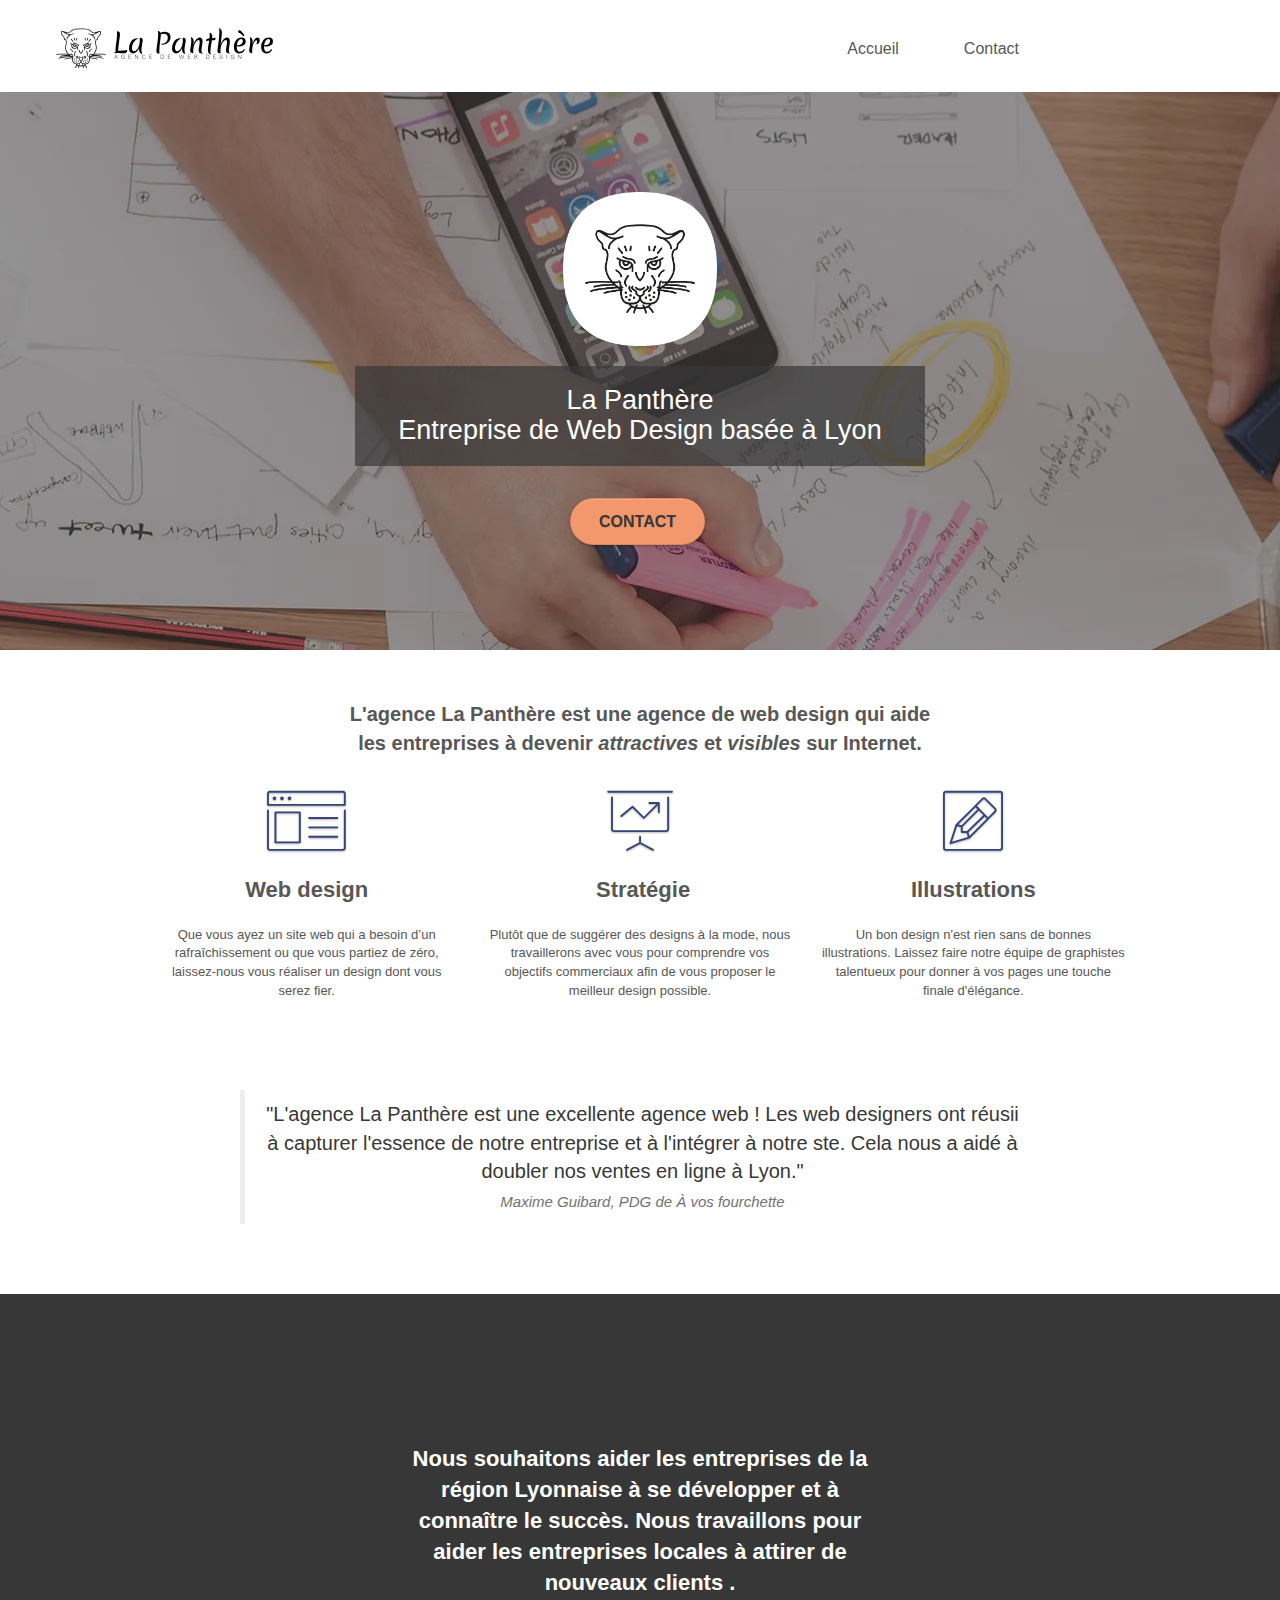
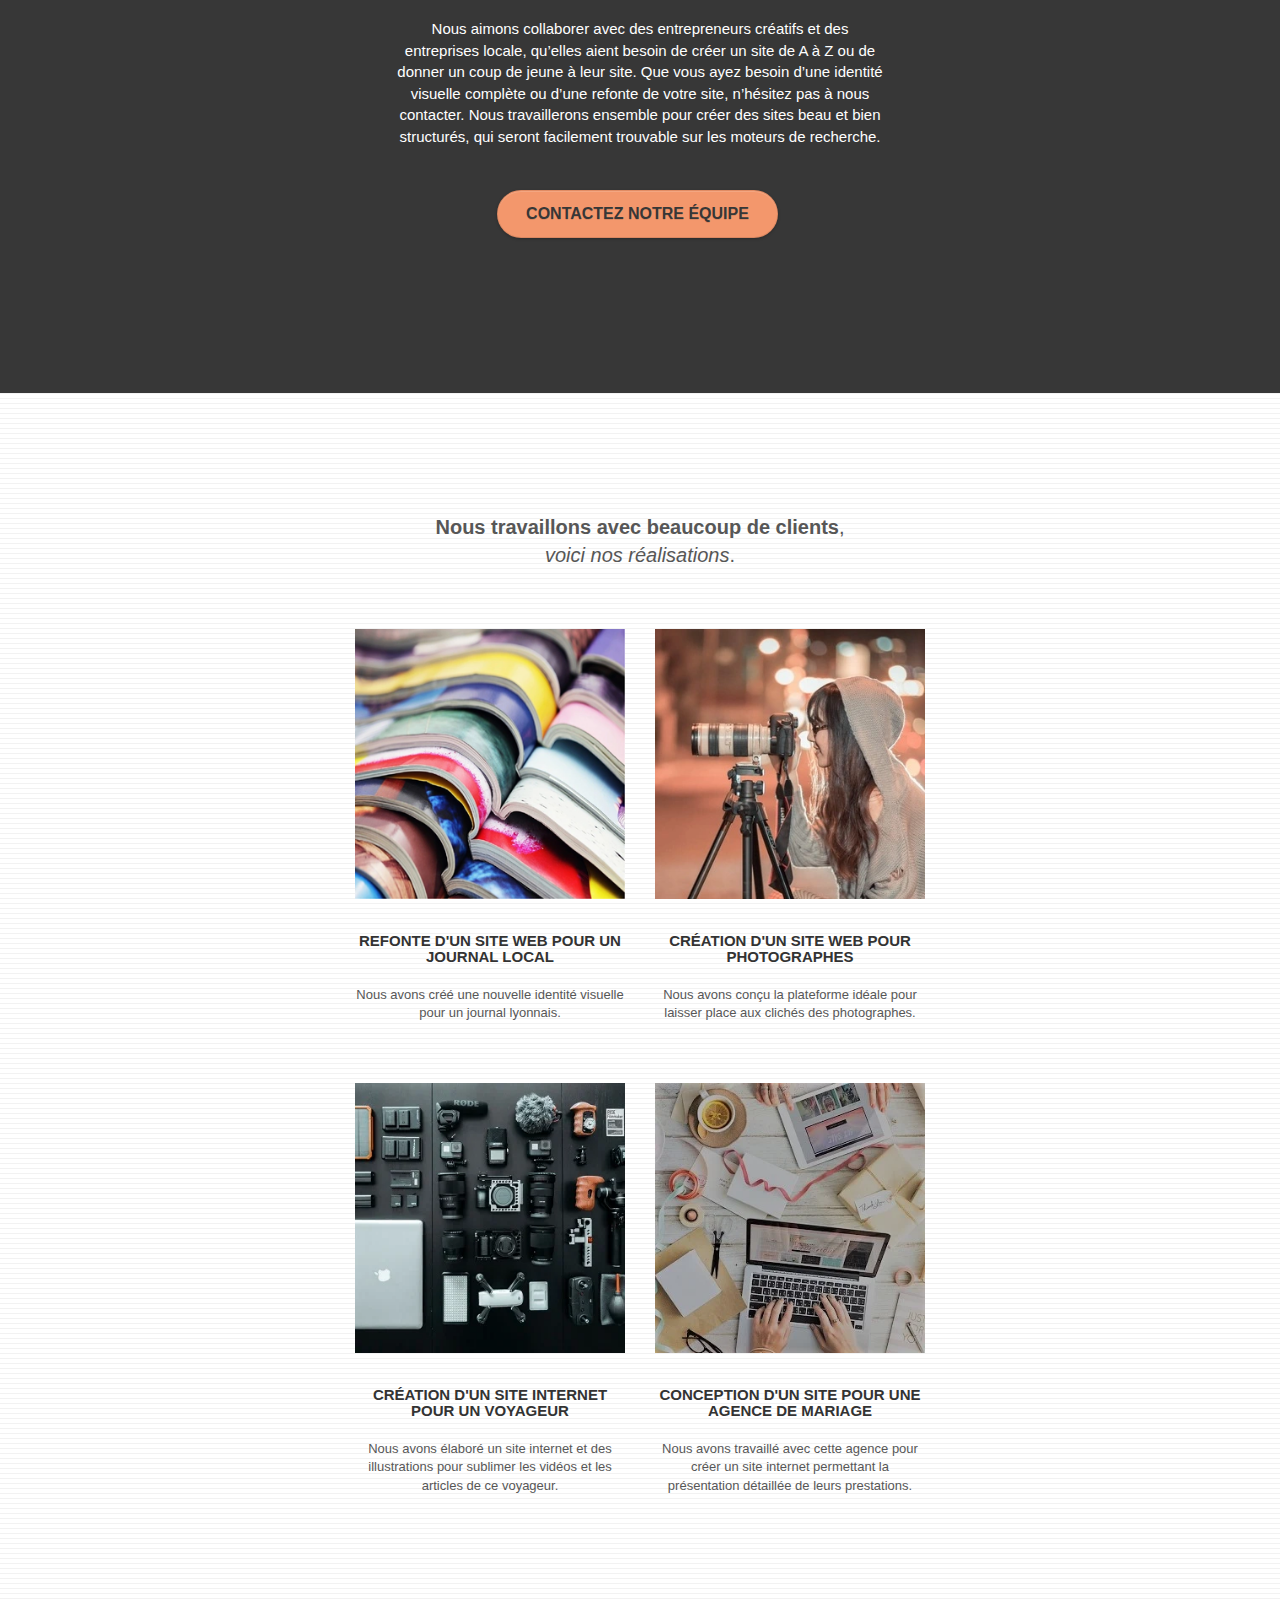
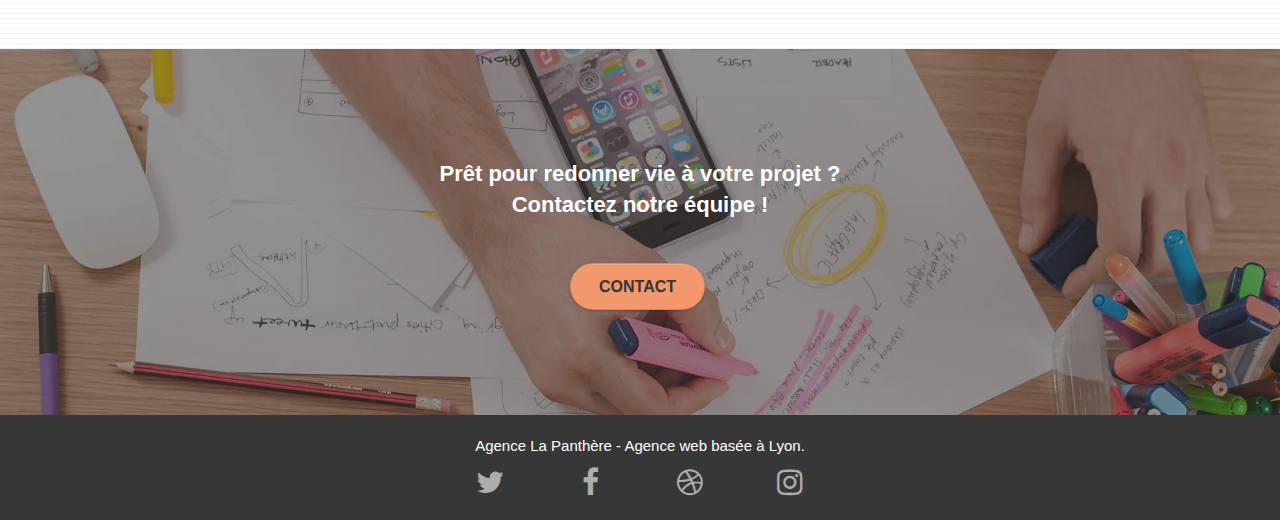
<file: index.html>
<!DOCTYPE html>
<html lang="fr">
    <head>
        <meta charset="utf-8" />
        <meta
            name="description"
            content="L'équipe La Panthère, se fixe comme objectif de vous aider à créer un site Web qui vous ressemble, avec en plus la touche design Lyonnaise qui vous démarquera des autres."
        />
        <meta
            name="viewport"
            content="width=device-width, initial-scale=1.0, viewport-fit=cover"
        />
        <meta name="robots" content="index, follow" />
        <link rel="shortcut icon" type="image/png" href="favicon.jpg" />

        <link rel="stylesheet" type="text/css" href="./css/bootstrap.min.css" />
        <link rel="stylesheet" type="text/css" href="style.css" />
        <link
            rel="stylesheet"
            type="text/css"
            href="./css/font-awesome.min.css"
        />
        <link rel="stylesheet" type="text/css" href="./css/et-line.min.css" />

        <script src="./js/jquery-2.1.0.min.js" defer></script>
        <script src="./js/bootstrap.min.js" defer></script>
        <script src="./js/blocs.min.js" defer></script>
        <script src="./js/jquery.touchSwipe.min.js" defer></script>
        <script src="./js/gmaps.min.js" defer></script>

        <title>Agence La Panthère : Entreprise Web design, basée à Lyon.</title>

        <!-- Analytics -->

        <!-- Analytics END -->
    </head>
    <body>
        <!-- Principal conteneur -->
        <div class="page-container">
            <!-- bloc-0 -->
            <header class="bloc bgc-white l-bloc" id="bloc-0">
                <div class="container bloc-sm">
                    <nav class="navbar row">
                        <div class="navbar-header">
                            <a class="navbar-brand" href="index.html"
                                ><img
                                    src="img/agence-la-panthere-monochrome.svg"
                                    alt="Logo de l'agence La Panthère"
                                    height="40"
                            /></a>

                            <button
                                id="nav-toggle"
                                type="button"
                                class="ui-navbar-toggle navbar-toggle"
                                data-toggle="collapse"
                                data-target=".navbar-1"
                            >
                                <span class="sr-only">Toggle navigation</span
                                ><span class="icon-bar"></span
                                ><span class="icon-bar"></span
                                ><span class="icon-bar"></span>
                            </button>
                        </div>
                        <div
                            class="collapse navbar-collapse navbar-1 special-dropdown-nav"
                        >
                            <ul class="site-navigation nav navbar-nav">
                                <li>
                                    <a href="index.html">Accueil</a>
                                </li>

                                <li>
                                    <a href="page2.html">Contact</a>
                                </li>
                            </ul>
                        </div>
                    </nav>
                </div>
            </header>
            <!-- bloc-0 END -->

            <main>
                <!-- bloc-1-presentation -->
                <section
                    class="bloc bgc-dark-slate-blue bg-banniere d-bloc bg-t-edge bloc-bg-texture texture-paper b-parallax"
                    id="bloc-1-hero"
                >
                    <div class="container bloc-lg">
                        <div class="row tight-width-whitespace">
                            <div class="col-sm-12">
                                <img
                                    src="img/logo.webp"
                                    class="center-block image-resize-mode"
                                    width="100"
                                    alt="Logo de l'agence La Panthère"
                                />
                                <h1 class="text-center hero-bloc-text tc-white">
                                    La Panthère<br />Entreprise de Web Design
                                    basée à Lyon
                                </h1>
                                <div class="text-center">
                                    <a
                                        href="page2.html"
                                        class="btn btn-lg btn-clean btn-rd cta-hero btn-atomic-tangerine"
                                        id="cta-hero"
                                        >Contact</a
                                    >
                                </div>
                            </div>
                        </div>
                    </div>
                </section>
                <!-- bloc-1-presentation END -->

                <!-- bloc-2-services -->
                <section class="bloc bgc-white l-bloc" id="bloc-2-services">
                    <div class="container bloc-md">
                        <div class="row">
                            <p class="col-sm-12 text-center">
                                <strong
                                    >L'agence La Panthère est une agence de web
                                    design qui aide<br />les entreprises à
                                    devenir <em>attractives</em> et
                                    <em>visibles</em> sur Internet.</strong
                                >
                            </p>
                        </div>
                        <div class="row voffset-lg med-width-whitespace">
                            <div class="col-sm-4">
                                <div class="text-center">
                                    <span
                                        class="et-icon-browser sm-shadow icon-dark-slate-blue icons icon-lg"
                                    ></span>
                                </div>
                                <h2 class="mg-md text-center">Web design</h2>
                                <p class="mg-md__p text-center">
                                    Que vous ayez un site web qui a besoin
                                    d&rsquo;un rafraîchissement ou que vous
                                    partiez de zéro, laissez-nous vous réaliser
                                    un design dont vous serez fier.
                                </p>
                            </div>
                            <div class="col-sm-4">
                                <div class="text-center">
                                    <span
                                        class="et-icon-presentation sm-shadow icon-dark-slate-blue icons icon-lg"
                                    ></span>
                                </div>
                                <h2 class="mg-md text-center">
                                    &nbsp;Stratégie
                                </h2>
                                <p class="mg-md__p text-center">
                                    Plutôt que de suggérer des designs à la
                                    mode, nous travaillerons avec vous pour
                                    comprendre vos objectifs commerciaux afin de
                                    vous proposer le meilleur design
                                    possible.<br />
                                </p>
                            </div>
                            <div class="col-sm-4">
                                <div class="text-center">
                                    <span
                                        class="et-icon-edit sm-shadow icon-dark-slate-blue icons icon-lg"
                                    ></span>
                                </div>
                                <h2 class="mg-md text-center">Illustrations</h2>
                                <p class="mg-md__p text-center">
                                    Un bon design n'est rien sans de bonnes
                                    illustrations. Laissez faire notre équipe de
                                    graphistes talentueux pour donner à vos
                                    pages une touche finale d'élégance.
                                </p>
                            </div>
                        </div>
                        <div class="row voffset-lg voffset">
                            <blockquote
                                class="col-xs-12 col-md-8 col-md-offset-2 text-center"
                            >
                                "L'agence La Panthère est une excellente agence
                                web ! Les web designers ont réusii à capturer
                                l'essence de notre entreprise et à l'intégrer à
                                notre ste. Cela nous a aidé à doubler nos ventes
                                en ligne à Lyon." <br />
                                <cite
                                    >Maxime Guibard, PDG de À vos
                                    fourchette</cite
                                >
                            </blockquote>
                        </div>
                    </div>
                </section>
                <!-- bloc-2-services END -->

                <!-- bloc-3-what-i-do -->
                <section
                    class="bloc tc-white bgc-atomic-tangerine bg-presentation d-bloc bloc-bg-texture texture-paper b-parallax"
                    id="bloc-3-what-i-do"
                >
                    <div class="container bloc-lg">
                        <div
                            class="row tight-width-whitespace black-background"
                        >
                            <div class="col-sm-12">
                                <h2 class="mg-md text-center tc-white">
                                    Nous souhaitons aider les entreprises de la
                                    région Lyonnaise à se développer et à
                                    connaître le succès. Nous travaillons pour
                                    aider les entreprises locales à attirer de
                                    nouveaux clients .<br />
                                </h2>
                                <p class="text-center white">
                                    Nous aimons collaborer avec des
                                    entrepreneurs créatifs et des entreprises
                                    locale, qu’elles aient besoin de créer un
                                    site de A à Z ou de donner un coup de jeune
                                    à leur site. Que vous ayez besoin d’une
                                    identité visuelle complète ou d’une refonte
                                    de votre site, n’hésitez pas à nous
                                    contacter. Nous travaillerons ensemble pour
                                    créer des sites beau et bien structurés, qui
                                    seront facilement trouvable sur les moteurs
                                    de recherche. <br /><br /><a
                                        class="btn btn-lg btn-clean btn-rd cta-hero btn-atomic-tangerine"
                                        href="page2.html"
                                        >Contactez notre équipe</a
                                    ><br />
                                </p>
                            </div>
                        </div>
                    </div>
                </section>
                <!-- bloc-3-what-i-do END -->

                <!-- bloc-4-portfolio -->
                <section
                    class="bloc bgc-white bg-lines-h2-bg bg-repeat l-bloc"
                    id="bloc-4-portfolio"
                >
                    <div class="container bloc-lg">
                        <div class="row">
                            <h2 class="col-sm-12 text-center">
                                <strong
                                    >Nous travaillons avec beaucoup de
                                    clients</strong
                                >, <br />
                                <em>voici nos réalisations</em>.
                            </h2>
                        </div>
                        <div class="row tight-width-whitespace portfolio-row">
                            <article class="col-sm-6">
                                <a
                                    href="#"
                                    data-lightbox="img/1.webp"
                                    data-gallery-id="gallery-1"
                                    data-caption="Refonte d'un site web pour un journal local"
                                    data-frame="snapshot-lb"
                                    ><img
                                        src="img/1.webp"
                                        alt="Image du lien : Refonte d'un site web pour un journal local"
                                        class="img-responsive portfolio-thumb"
                                /></a>
                                <h3 class="mg-md text-center">
                                    Refonte d'un site web pour un journal local
                                </h3>
                                <p class="text-center bloc-lg__p">
                                    Nous avons créé une nouvelle identité
                                    visuelle pour un journal lyonnais.
                                </p>
                            </article>
                            <article class="col-sm-6">
                                <a
                                    href="#"
                                    data-lightbox="img/2.jpg"
                                    data-gallery-id="gallery-1"
                                    data-caption="Création d'un site web pour photographes"
                                    data-frame="snapshot-lb"
                                    ><img
                                        src="img/2.webp"
                                        class="img-responsive portfolio-thumb"
                                        alt="Image du lien : Création d'un site web pour photographes"
                                /></a>
                                <h3 class="mg-md text-center">
                                    Création d'un site web pour photographes
                                </h3>
                                <p class="text-center bloc-lg__p">
                                    Nous avons conçu la plateforme idéale pour
                                    laisser place aux clichés des photographes.
                                </p>
                            </article>
                        </div>
                        <div class="row tight-width-whitespace portfolio-row">
                            <article class="col-sm-6">
                                <a
                                    href="#"
                                    data-lightbox="img/3.bmp"
                                    data-gallery-id="gallery-1"
                                    data-caption="Création d'un site internet pour un voyageur"
                                    data-frame="snapshot-lb"
                                    ><img
                                        src="img/3.webp"
                                        class="img-responsive portfolio-thumb"
                                        alt="Image du lien : Création d'un site web pour voyageur"
                                /></a>
                                <h3 class="mg-md text-center">
                                    Création d'un site internet pour un voyageur
                                </h3>
                                <p class="text-center bloc-lg__p">
                                    Nous avons élaboré un site internet et des
                                    illustrations pour sublimer les vidéos et
                                    les articles de ce voyageur.
                                </p>
                            </article>
                            <article class="col-sm-6">
                                <a
                                    href="#"
                                    data-lightbox="img/4.bmp"
                                    data-gallery-id="gallery-1"
                                    data-caption="Conception d'un site pour une agence de mariage"
                                    data-frame="snapshot-lb"
                                    ><img
                                        src="img/4.webp"
                                        class="img-responsive portfolio-thumb"
                                        alt="Image du lien : Création d'un site web pour agence de mariage"
                                /></a>
                                <h3 class="mg-md text-center">
                                    Conception d'un site pour une agence de
                                    mariage
                                </h3>
                                <p class="text-center bloc-lg__p">
                                    Nous avons travaillé avec cette agence pour
                                    créer un site internet permettant la
                                    présentation détaillée de leurs prestations.
                                </p>
                            </article>
                        </div>
                    </div>
                </section>
                <!-- bloc-4-portfolio END -->

                <!-- bloc-5-cta -->
                <section
                    class="bloc bgc-dark-slate-blue bg-banniere d-bloc bloc-bg-texture texture-paper"
                    id="bloc-5-cta"
                >
                    <div class="container bloc-lg">
                        <div class="row">
                            <h2 class="mg-md text-center tc-white">
                                Prêt pour redonner vie à votre projet ?<br />Contactez
                                notre équipe !
                            </h2>
                            <div class="col-sm-12 text-center">
                                <a
                                    href="page2.html"
                                    class="btn btn-atomic-tangerine btn-clean btn-rd btn-lg cta-hero"
                                    >Contact</a
                                >
                            </div>
                        </div>
                    </div>
                </section>
                <!-- bloc-5-cta END -->

                <!-- Footer - bloc-8 -->
                <footer class="bloc bgc-atomic-tangerine d-bloc" id="bloc-8">
                    <div class="container bloc-sm">
                        <div class="row">
                            <div class="col-sm-12">
                                <p class="text-center white">
                                    Agence La Panthère - Agence web basée à
                                    Lyon.<br />
                                </p>
                                <div class="row row-no-gutters social">
                                    <div class="col-sm-3">
                                        <div class="text-center">
                                            <a class="social" href="index.html"
                                                ><span
                                                    class="fa fa-twitter icon-md"
                                                ></span
                                            ></a>
                                        </div>
                                    </div>
                                    <div class="col-sm-3">
                                        <div class="text-center">
                                            <a class="social" href="index.html"
                                                ><span
                                                    class="fa fa-facebook icon-md"
                                                ></span
                                            ></a>
                                        </div>
                                    </div>
                                    <div class="col-sm-3">
                                        <div class="text-center">
                                            <a class="social" href="index.html"
                                                ><span
                                                    class="fa fa-dribbble icon-md"
                                                ></span
                                            ></a>
                                        </div>
                                    </div>
                                    <div class="col-sm-3">
                                        <div class="text-center">
                                            <a class="social" href="index.html"
                                                ><span
                                                    class="fa fa-instagram icon-md"
                                                ></span
                                            ></a>
                                        </div>
                                    </div>
                                </div>
                            </div>
                        </div>
                    </div>
                </footer>
                <!-- Footer - bloc-8 END -->
            </main>
        </div>
        <!-- Principal conteneur END -->
    </body>
</html>
</file>
<file: style.css>
body {
    margin: 0;
    padding: 0;
    background: #fff;
    overflow-x: hidden;
    -webkit-font-smoothing: antialiased;
    -moz-osx-font-smoothing: grayscale;
}

a,
button {
    transition: all 0.3s ease-in-out;
    outline: none !important;
}

a:hover {
    text-decoration: none;
    cursor: pointer;
}

#page-loading-blocs-notifaction {
    position: fixed;
    top: 0;
    bottom: 0;
    width: 100%;
    z-index: 100000;
    background: #ffffff url("img/pageload-spinner.gif") no-repeat center center;
}

.bloc {
    width: 100%;
    clear: both;
    background: 50% 50% no-repeat;
    padding: 0 50px;
    -webkit-background-size: cover;
    -moz-background-size: cover;
    -o-background-size: cover;
    background-size: cover;
    position: relative;
}

.bloc .container {
    padding-left: 0;
    padding-right: 0;
}

.bloc-lg {
    padding: 100px 50px;
}

.bloc-md {
    padding: 50px;
}

.bloc-sm {
    padding: 20px 50px;
}

.bloc-lg__p {
    font-size: 13px;
}

.bg-center,
.bg-l-edge,
.bg-r-edge,
.bg-t-edge,
.bg-b-edge,
.bg-tl-edge,
.bg-bl-edge,
.bg-tr-edge,
.bg-br-edge,
.bg-repeat {
    -webkit-background-size: auto !important;
    -moz-background-size: auto !important;
    -o-background-size: auto !important;
    background-size: auto !important;
}

.bg-repeat {
    background: repeat;
}

.bg-t-edge {
    background: top no-repeat;
}

.bloc-bg-texture::before {
    content: "";
    background-size: 2px 2px;
    position: absolute;
    top: 0;
    bottom: 0;
    left: 0;
    right: 0;
}

.b-parallax {
    background-attachment: fixed;
}

.d-bloc {
    color: rgba(255, 255, 255, 0.7);
}

.d-bloc button:hover {
    color: rgba(255, 255, 255, 0.9);
}

.d-bloc .icon-round,
.d-bloc .icon-square,
.d-bloc .icon-rounded,
.d-bloc .icon-semi-rounded-a,
.d-bloc .icon-semi-rounded-b {
    border-color: rgba(255, 255, 255, 0.9);
}

.d-bloc .divider-h span {
    border-color: rgba(255, 255, 255, 0.2);
}

.d-bloc .a-btn,
.d-bloc .navbar a,
.d-bloc .navbar-brand,
.d-bloc a .icon-sm,
.d-bloc a .icon-md,
.d-bloc a .icon-lg,
.d-bloc a .icon-xl,
.d-bloc h1 a,
.d-bloc h2 a,
.d-bloc h3 a,
.d-bloc h4 a,
.d-bloc h5 a,
.d-bloc h6 a,
.d-bloc p a {
    color: rgba(255, 255, 255, 0.6);
}

.d-bloc .a-btn:hover,
.d-bloc .navbar a:hover,
.d-bloc .navbar-brand:hover,
.d-bloc a:hover .icon-sm,
.d-bloc a:hover .icon-md,
.d-bloc a:hover .icon-lg,
.d-bloc a:hover .icon-xl,
.d-bloc h1 a:hover,
.d-bloc h2 a:hover,
.d-bloc h3 a:hover,
.d-bloc h4 a:hover,
.d-bloc h5 a:hover,
.d-bloc h6 a:hover,
.d-bloc p a:hover {
    color: rgba(255, 255, 255, 1);
}

.d-bloc .navbar-toggle .icon-bar {
    background: rgba(255, 255, 255, 1);
}

.d-bloc .btn-wire,
.d-bloc .btn-wire:hover {
    color: rgba(255, 255, 255, 1);
    border-color: rgba(255, 255, 255, 1);
}

.d-bloc .panel {
    color: rgba(0, 0, 0, 0.5);
}

.d-bloc .panel button:hover {
    color: rgba(0, 0, 0, 0.7);
}

.d-bloc .panel icon {
    border-color: rgba(0, 0, 0, 0.7);
}

.d-bloc .panel .divider-h span {
    border-color: rgba(0, 0, 0, 0.1);
}

.d-bloc .panel .a-btn {
    color: rgba(0, 0, 0, 0.6);
}

.d-bloc .panel .a-btn:hover {
    color: rgba(0, 0, 0, 1);
}

.d-bloc .panel .btn-wire,
.d-bloc .panel .btn-wire:hover {
    color: rgba(0, 0, 0, 0.7);
    border-color: rgba(0, 0, 0, 0.3);
}

.d-bloc .panel,
.l-bloc {
    color: rgba(0, 0, 0, 0.5);
}

.d-bloc .panel button:hover,
.l-bloc button:hover {
    color: rgba(0, 0, 0, 0.7);
}

.l-bloc .icon-round,
.l-bloc .icon-square,
.l-bloc .icon-rounded,
.l-bloc .icon-semi-rounded-a,
.l-bloc .icon-semi-rounded-b {
    border-color: rgba(0, 0, 0, 0.7);
}

.d-bloc .panel .divider-h span,
.l-bloc .divider-h span {
    border-color: rgba(0, 0, 0, 0.1);
}

.d-bloc .panel .a-btn,
.l-bloc .a-btn,
.l-bloc .navbar a,
.l-bloc .navbar-brand,
.l-bloc a .icon-sm,
.l-bloc a .icon-md,
.l-bloc a .icon-lg,
.l-bloc a .icon-xl,
.l-bloc h1 a,
.l-bloc h2 a,
.l-bloc h3 a,
.l-bloc h4 a,
.l-bloc h5 a,
.l-bloc h6 a,
.l-bloc p a {
    color: rgba(0, 0, 0, 0.6);
}

.d-bloc .panel .a-btn:hover,
.l-bloc .a-btn:hover,
.l-bloc .navbar a:hover,
.l-bloc .navbar-brand:hover,
.l-bloc a:hover .icon-sm,
.l-bloc a:hover .icon-md,
.l-bloc a:hover .icon-lg,
.l-bloc a:hover .icon-xl,
.l-bloc h1 a:hover,
.l-bloc h2 a:hover,
.l-bloc h3 a:hover,
.l-bloc h4 a:hover,
.l-bloc h5 a:hover,
.l-bloc h6 a:hover,
.l-bloc p a:hover {
    color: rgba(0, 0, 0, 1);
}

.l-bloc .navbar-toggle .icon-bar {
    color: rgba(0, 0, 0, 0.6);
}

.d-bloc .panel .btn-wire,
.d-bloc .panel .btn-wire:hover,
.l-bloc .btn-wire,
.l-bloc .btn-wire:hover {
    color: rgba(0, 0, 0, 0.7);
    border-color: rgba(0, 0, 0, 0.3);
}

.voffset {
    margin-top: 30px;
}

.voffset-lg {
    margin-top: 80px;
}

.row-no-gutters {
    margin-right: 0;
    margin-left: 0;
}

.row.row-no-gutters > [class^="col-"],
.row.row-no-gutters > [class*=" col-"] {
    padding-right: 0;
    padding-left: 0;
}

#bloc-1-hero h1 {
    font-size: 27px;
    padding-top: 20px;
    padding-bottom: 20px;
    background-color: rgba(55, 55, 55, 0.7);
}

.navbar {
    margin-bottom: 0;
    z-index: 1;
}

.navbar-brand {
    height: auto;
    padding: 3px 15px;
    font-size: 25px;
    font-weight: normal;
    font-weight: 600;
    line-height: 44px;
}

.navbar-brand img {
    max-height: 200px;
    margin: 0 5px 0 0;
    display: inline;
}

.navbar-brand img[src$="svg"] {
    min-width: 100px;
}

.nav-center .navbar-brand img {
    margin: 0;
}

.navbar .nav {
    padding-top: 2px;
    margin-right: 150px;
    float: right;
    z-index: 1;
}

.nav > li {
    float: left;
    margin-top: 4px;
    font-size: 16px;
    list-style-type: none;
    padding-right: 35px;
    text-decoration: none;
}

.navbar-nav .open .dropdown-menu > li > a {
    text-align: inherit;
}

.nav > li a:hover,
.nav > li a:focus {
    background: transparent;
}

.navbar-toggle {
    margin: 10px 10px 0 0;
    border: 0px;
}

.navbar-toggle:hover {
    background: transparent !important;
}

.navbar-toggle .icon-bar {
    background-color: rgba(0, 0, 0, 0.5);
    width: 26px;
}

.nav-invert .navbar .nav {
    float: left;
}

.nav-invert .navbar-header,
.nav-invert .navbar-brand {
    float: right;
    position: relative;
    z-index: 2;
}

@media (min-width: 768px) {
    .site-navigation {
        position: absolute;
        top: 50%;
        right: 20px;
        transform: translate(0, -50%);
        -webkit-transform: translateY(-50%);
    }
    .nav > li .dropdown-menu a,
    .nav > li .dropdown-menu a:hover {
        color: #484848;
    }
    .nav-invert .site-navigation {
        left: 0;
        right: 0;
    }
    .nav-center {
        text-align: center;
    }
    .nav-center .navbar-header {
        width: 100%;
    }
    .nav-center .navbar-header,
    .nav-center .navbar-brand,
    .nav-center .nav > li {
        float: none;
        display: inline-block;
    }
    .nav-center .site-navigation {
        position: relative;
        width: 100%;
        right: 0;
        margin-right: 0px;
        margin-top: 20px;
    }
    .nav-center.mini-nav .navbar-toggle {
        float: none;
        margin: 10px auto 0;
    }
}

.nav > li > .dropdown a {
    background: none !important;
    display: block;
    padding: 14px 15px;
}

nav .caret {
    margin: 0 5px;
}

.dropdown-menu .dropdown-menu {
    top: -8px;
    left: 100%;
}

.dropdown-menu .dropmenu-flow-right {
    top: 100%;
    left: 0;
    margin-left: -1px;
    border-top-left-radius: 0;
    border-top-right-radius: 0;
}

.dropdown-menu .dropdown span {
    border: 4px solid black;
    border-top-color: transparent;
    border-right-color: transparent;
    border-bottom-color: transparent;
    margin: 6px -5px 0 0 !important;
    float: right;
}

.mg-md {
    margin-top: 10px;
    margin-bottom: 20px;
    font-weight: 700;
}

.mg-md__p {
    font-size: 13px;
}

.mg-lg {
    margin-top: 10px;
    margin-bottom: 40px;
}

.btn {
    margin: 0 5px 5px 0;
}

.btn.pull-right {
    margin: 0 0 5px 5px;
}

.btn-d,
.btn-d:hover,
.btn-d:focus {
    color: #fff;
    background: rgba(0, 0, 0, 0.3);
}

button {
    outline: none !important;
}

.btn-rd {
    border-radius: 40px;
}

.btn-clean {
    border: 1px solid rgba(0, 0, 0, 0.08);
    border-bottom-color: rgba(0, 0, 0, 0.1);
    text-shadow: 0 1px 0 rgba(0, 0, 1, 0.1);
    box-shadow: 0 1px 3px rgba(0, 0, 1, 0.25),
        inset 0 1px 0 0 rgba(255, 255, 255, 0.15);
}

.icon-md {
    font-size: 30px !important;
}

.icon-lg {
    font-size: 60px !important;
}

.sm-shadow {
    text-shadow: 0 1px 2px rgba(0, 0, 0, 0.3);
}

.panel-sq,
.panel-sq .panel-heading,
.panel-sq .panel-footer {
    border-radius: 0;
}

.panel-rd {
    border-radius: 30px;
}

.panel-rd .panel-heading {
    border-radius: 29px 29px 0 0;
}

.panel-rd .panel-footer {
    border-radius: 0 0 29px 29px;
}

.form-control {
    border-color: rgba(0, 0, 0, 0.1);
    box-shadow: none;
}

.scrollToTop {
    width: 40px;
    height: 40px;
    position: fixed;
    bottom: 20px;
    right: 20px;
    opacity: 0;
    z-index: 500;
    transition: all 0.3s ease-in-out;
}

.scrollToTop span {
    margin-top: 6px;
}

.showScrollTop {
    font-size: 14px;
    opacity: 1;
}

blockquote {
    color: #373737;
    font-size: 20px;
}

cite {
    color: #727272;
    font-size: 15px;
}

a[data-lightbox] {
    position: relative;
    text-align: center;
    display: block;
}

a[data-lightbox]:hover::before {
    content: "+";
    font-family: "HelveticaNeue-Light", "Helvetica Neue Light", "Helvetica Neue",
        Helvetica, Arial;
    font-size: 32px;
    width: 50px;
    height: 50px;
    margin-left: -25px;
    border-radius: 50%;
    background: rgba(0, 0, 0, 0.6);
    color: #fff;
    font-weight: 100;
    z-index: 1;
    position: absolute;
    top: 50%;
    left: 50%;
    transform: translateY(-50%);
    -webkit-transform: translateY(-50%);
}

a[data-lightbox]:hover img {
    opacity: 0.6;
    -webkit-animation-fill-mode: none;
    animation-fill-mode: none;
}

#lightbox-modal {
    display: flex;
    align-items: center;
}

#lightbox-modal .modal-dialog {
    width: 90%;
    max-width: 900px;
    margin: 0 auto 0;
}

#lightbox-modal .modal-dialog img {
    max-height: 90vh;
    margin: 0 auto;
}

.lightbox-caption {
    padding: 20px;
    color: #fff;
    background: rgba(0, 0, 0, 0.5);
    position: absolute;
    left: 15px;
    right: 15px;
    bottom: 5px;
}

.close-lightbox {
    color: #fff;
    font-size: 30px;
    position: absolute;
    top: 20px;
    right: 20px;
    z-index: 20;
    background: rgba(0, 0, 0, 0.5);
    border: none;
    line-height: 30px;
    padding: 0 9px 5px;
    opacity: 0.3;
}

.close-lightbox:hover,
.next-lightbox:hover,
.prev-lightbox:hover {
    opacity: 1;
    color: #fff;
}

.next-lightbox,
.prev-lightbox {
    font-size: 20px;
    color: rgba(255, 255, 255, 0.9);
    background: rgba(0, 0, 0, 0.5);
    transition: all 0.2s ease-in-out;
    position: absolute;
    top: 45%;
    z-index: 1;
    opacity: 0.4;
}

.next-lightbox {
    padding: 6px 8px 1px 13px;
    right: 25px;
}

.prev-lightbox {
    padding: 6px 13px 1px 10px;
    left: 25px;
}

.snapshot-lb .modal-body {
    padding-bottom: 45px;
}

.snapshot-lb .lightbox-caption {
    padding: 0;
    color: rgba(0, 0, 0, 0.5);
    background: none;
}

h1,
h2,
h3,
h4,
h5,
h6,
p,
label,
.btn,
a {
    font-family: "helvetica";
    font-weight: 400;
    color: #575757 !important;
}

.hero-bloc-text {
    font-size: 38px;
}

.hero-bloc-text-sub {
    font-size: 36px;
}

.statement-bloc-text {
    line-height: 26px;
    font-style: italic;
    font-size: 20px;
    text-align: center;
    font-weight: lighter;
    max-width: 520px;
    margin: auto auto auto auto;
}

p {
    font-size: 11px;
}

.tight-width-whitespace {
    max-width: 600px;
    margin: auto auto auto auto;
}

.h1 {
    font-size: 20px;
    font-family: "Open Sans";
}

.cta-hero {
    margin-top: 22px;
    color: #ffffff !important;
    text-transform: uppercase;
    padding: 12px 28px 12px 28px;
    font-size: 16px;
    font-weight: 700;
}

.social {
    max-width: 400px;
    margin: auto auto auto auto;
}

h2 {
    font-size: 22px;
    line-height: 1.4em;
}

h3 {
    font-size: 15px;
    text-transform: uppercase;
    font-weight: 700;
    color: #333333 !important;
}

.med-width-whitespace {
    max-width: 1000px;
    margin: auto auto auto auto;
    box-shadow: 0px 0px 0px #000000;
}

h1 {
    color: #333333 !important;
}

h4 {
    color: #333333 !important;
}

.icons {
    margin-bottom: 14px;
    margin-top: 24px;
}

.white {
    color: #ffffff !important;
    font-size: 15px;
}

.portfolio-thumb {
    margin-bottom: 24px;
}

.portfolio-row {
    margin-bottom: 44px;
    margin-top: 50px;
}

.avatar {
    box-shadow: 0px 4px 9px rgba(0, 0, 0, 0.3);
}

.black-background {
    background-color: rgba(55, 55, 55, 0.7);
    padding: 40px 40px 40px 40px;
}

.bold-link {
    font-weight: 900;
    text-decoration: underline !important;
}

.bgc-white {
    background-color: #ffffff;
}

.bgc-atomic-tangerine {
    background-color: #373737;
}

.tc-white {
    color: #ffffff !important;
    text-align: center;
}

.btn-atomic-tangerine {
    background: #f3976c;
    color: #373737 !important;
}

.btn-atomic-tangerine:hover {
    background: #c27956 !important;
    color: #ffffff !important;
}

.ltc-white {
    color: #ffffff !important;
}

.ltc-white:hover {
    color: #cccccc !important;
}

.ltc-atomic-tangerine {
    color: #f3976c !important;
}

.ltc-atomic-tangerine:hover {
    color: #c27956 !important;
}

.icon-dark-slate-blue {
    color: #364577 !important;
    border-color: #364577 !important;
}

.bg-dots-bg {
    background-image: url("img/dots-bg.png");
}

.bg-lines-h2-bg {
    background-image: url("img/lines-h2-bg.png");
}

.bg-banniere {
    background-image: url("img/agence-la-panthere.webp");
}

.bg-presentation {
    background-image: url("img/image-de-presentation.webp");
}

@media (max-width: 1024px) {
    .bloc {
        padding-left: 20px;
        padding-right: 20px;
    }
    .bloc.full-width-bloc,
    .bloc-tile-2.full-width-bloc .container,
    .bloc-tile-3.full-width-bloc .container,
    .bloc-tile-4.full-width-bloc .container {
        padding-left: 0;
        padding-right: 0;
    }
}

@media (max-width: 992px) and (min-width: 768px) {
    .navbar .nav {
        max-width: 80%;
    }
    .nav-center.navbar .nav {
        max-width: 100%;
    }
}

@media only screen and (min-device-width: 768px) and (max-device-width: 1024px) and (orientation: landscape) {
    .b-parallax {
        background-attachment: scroll;
    }
}

@media only screen and (min-device-width: 1024px) and (max-device-width: 1366px) and (-webkit-min-device-pixel-ratio: 1.5) {
    .b-parallax {
        background-attachment: scroll;
    }
}

@media (max-width: 991px) {
    .container {
        width: 100%;
    }
    .b-parallax {
        background-attachment: scroll;
    }
    .page-container,
    #hero-bloc {
        overflow-x: hidden;
        position: relative;
    }
    .bloc {
        padding-left: constant(safe-area-inset-left);
        padding-right: constant(safe-area-inset-right);
    }
    .bloc-group,
    .bloc-group .bloc {
        display: block;
        width: 100%;
    }
    .bloc-fill-screen .fill-bloc-top-edge,
    .bloc-fill-screen .fill-bloc-bottom-edge {
        padding: 0 20px;
        padding-left: constant(safe-area-inset-left);
        padding-right: constant(safe-area-inset-right);
    }
}

@media (max-width: 767px) {
    .page-container {
        overflow-x: hidden;
        position: relative;
    }
    h1,
    h2,
    h3,
    h4,
    h5,
    h6,
    p,
    #disqus_thread {
        padding-left: 10px !important;
        padding-right: 10px !important;
    }
    .b-parallax {
        background-attachment: scroll;
    }
    .navbar .nav {
        padding-top: 0;
        border-top: 1px solid rgba(0, 0, 0, 0.2);
        float: none !important;
    }
    .navbar.row {
        margin-left: 0;
        margin-right: 0;
    }
    .site-navigation {
        position: inherit;
        transform: none;
        -webkit-transform: none;
        -ms-transform: none;
    }
    .nav > li {
        margin-top: 0;
        border-bottom: 1px solid rgba(0, 0, 0, 0.1);
        background: rgba(0, 0, 0, 0.05);
        text-align: left;
        padding-left: 15px;
        width: 100%;
    }
    .nav > li:hover {
        background: rgba(0, 0, 0, 0.08);
    }
    .dropdown .dropdown a .caret {
        float: none;
        margin: 5px 0 0 10px !important;
        border: 4px solid black;
        border-bottom-color: transparent;
        border-right-color: transparent;
        border-left-color: transparent;
    }
    #hero-bloc .navbar .nav {
        background: rgba(0, 0, 0, 0.8);
    }
    #hero-bloc .navbar .nav a {
        color: rgba(255, 255, 255, 0.6);
    }
    .hero {
        padding: 50px 0;
    }
    .hero-nav {
        left: -1px;
        right: -1px;
    }
    .navbar-collapse {
        padding: 0;
        overflow-x: hidden;
        -webkit-box-shadow: none;
        box-shadow: none;
    }
    .navbar-brand img {
        max-height: 40px;
        width: auto;
    }
    .nav-invert .navbar-header {
        float: none;
        width: 100%;
    }
    .nav-invert .navbar-toggle {
        float: left;
        margin-left: 10px;
    }
    .bloc {
        padding-left: 0;
        padding-right: 0;
    }
    .bloc-xxl,
    .bloc-xl,
    .bloc-lg {
        padding: 40px 0;
    }
    .bloc-sm,
    .bloc-md {
        padding-left: 0;
        padding-right: 0;
    }
    .bloc-tile-2 .container,
    .bloc-tile-3 .container,
    .bloc-tile-4 .container,
    .bloc-fill-screen .fill-bloc-top-edge,
    .bloc-fill-screen .fill-bloc-bottom-edge {
        padding-left: 0;
        padding-right: 0;
    }
    .a-block {
        padding: 0 10px;
    }
    .btn-dwn {
        display: none;
    }
    .voffset {
        margin-top: 5px;
    }
    .voffset-md {
        margin-top: 20px;
    }
    .voffset-lg {
        margin-top: 30px;
    }
    form {
        padding: 5px;
    }
    .close-lightbox {
        display: inline-block;
    }
    .blocsapp-device-iphone5 {
        background-size: 216px 425px;
        padding-top: 60px;
        width: 216px;
        height: 425px;
    }
    .blocsapp-device-iphone5 img {
        width: 180px;
        height: 320px;
    }
}

@media (max-width: 400px) {
    .bloc {
        padding-left: 0;
        padding-right: 0;
    }
}

@media (max-width: 767px) {
    .bloc-mob-center-text {
        text-align: center;
    }
}
</file>
